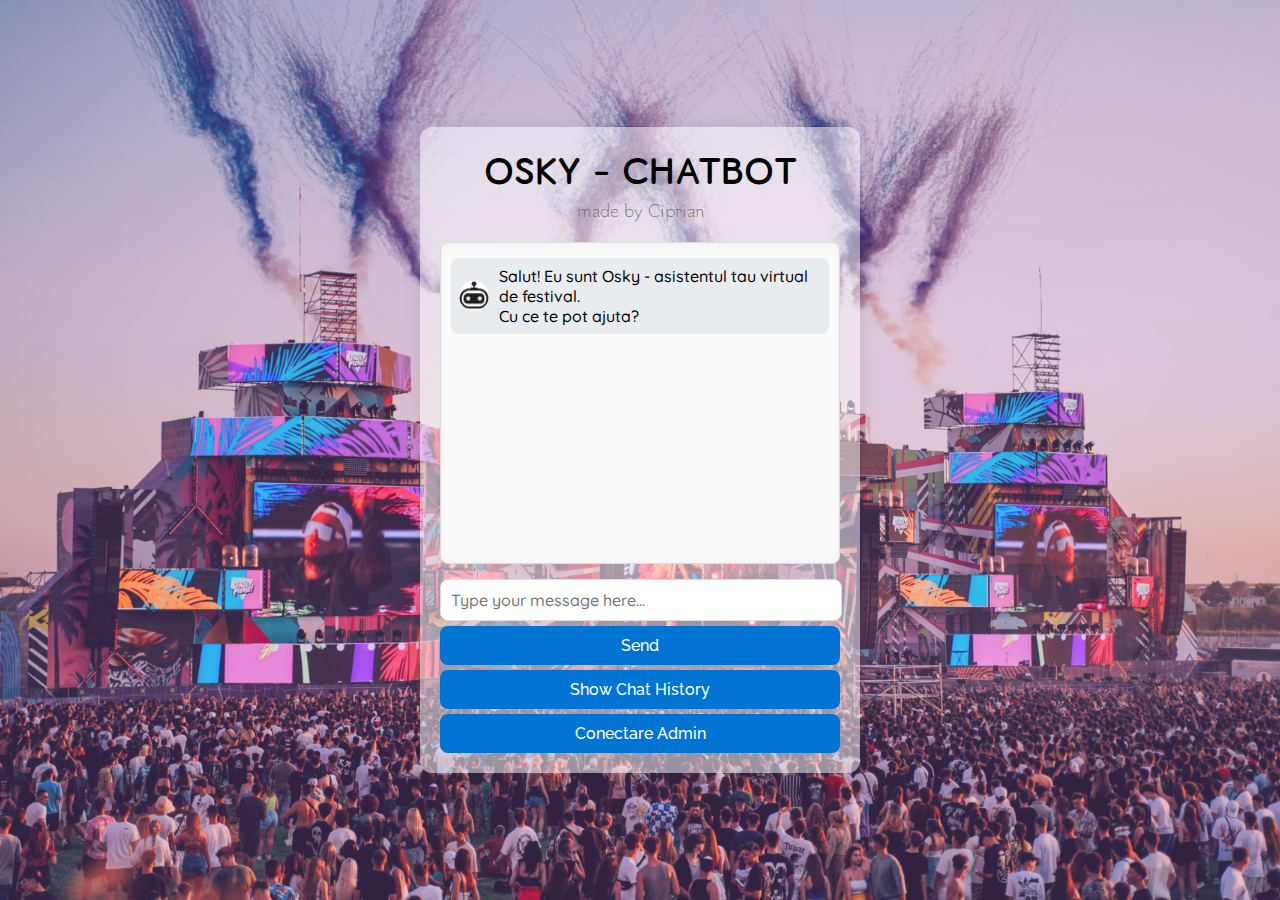
<file: src/main/resources/static/index.html>
<!DOCTYPE html>
<html lang="en">

<head>
    <meta charset="UTF-8">
    <meta name="viewport" content="width=device-width, initial-scale=1.0">
    <title>OKSY - FESTIVAL MANAGER</title>
    <link rel="stylesheet" href="style.css">
    <link rel="icon" href="images/logo.png" type="image/png">
    <script src="script.js" defer></script>
</head>

<body>
    <div class="chat-container">
        <h1>OSKY - CHATBOT</h1>
        <h2>made by Ciprian</h2>
        <div id="chat-box" class="chat-box">
            <p class="bot-message"><img src="images/bot.png" class="avatar"> Salut! Eu sunt Osky - asistentul tau
                virtual de festival.<br>Cu ce te pot ajuta?</p>
        </div>
        <input type="text" id="user-input" placeholder="Type your message here...">
        <button onclick="sendMessage()">Send</button>
        <button onclick="showChatHistory()">Show Chat History</button>
        <!-- Buton pentru accesare Admin Panel -->
        <button onclick="showLoginForm()">Conectare Admin</button>

        <!-- Formular de autentificare -->
        <div id="adminLoginForm" style="display:none;">
            <h3>AUTENTIFICARE ADMIN</h3>
            <input type="password" id="adminUsername" placeholder="Username" required>
            <input type="password" id="adminPassword" placeholder="Parola" required>
            <button onclick="loginAdmin()">Autentificare</button>
        </div>
    </div>
</body>

</html>
</file>
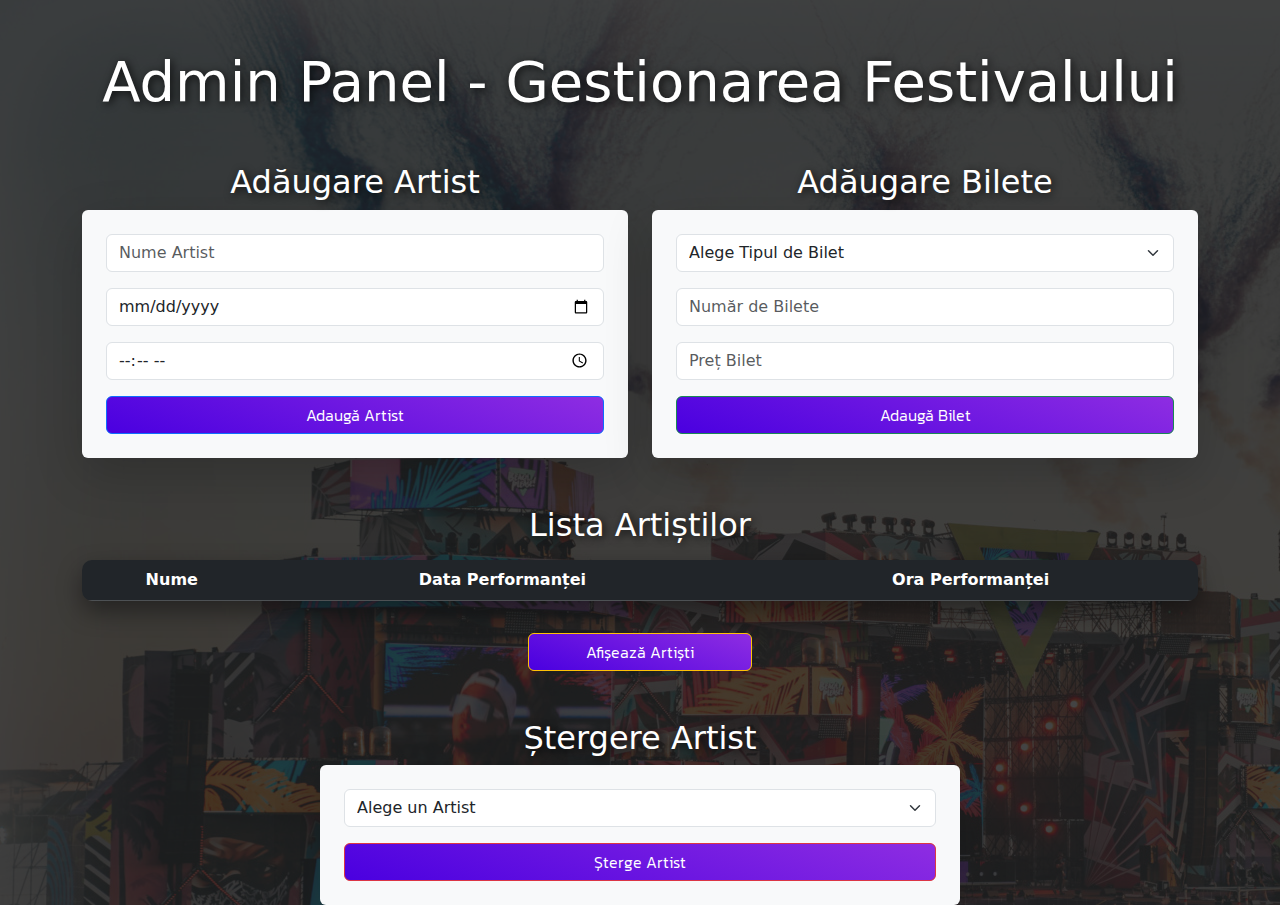
<file: src/main/resources/static/admin.html>
<!DOCTYPE html>
<html lang="ro">

<head>
    <meta charset="UTF-8">
    <meta name="viewport" content="width=device-width, initial-scale=1.0">
    <title>Admin Panel - Festival</title>
    <link rel="stylesheet" href="admin/admin.css">
    <link rel="stylesheet" href="https://cdn.jsdelivr.net/npm/bootstrap@5.3.0/dist/css/bootstrap.min.css">
</head>

<body class="bg-dark text-white">
    <div class="container py-5">
        <h1 class="text-center display-4">Admin Panel - Gestionarea Festivalului</h1>
        <div class="row my-5">
            <div class="col-md-6">
                <h2 class="text-center">Adăugare Artist</h2>
                <form id="addArtistForm" class="p-4 bg-light text-dark rounded shadow-lg">
                    <input type="text" class="form-control mb-3" id="artistName" placeholder="Nume Artist" required>
                    <input type="date" class="form-control mb-3" id="performanceDate" required>
                    <input type="time" class="form-control mb-3" id="performanceTime" required>
                    <button type="submit" class="btn btn-primary w-100"
                        style="font-family: 'Kanit', serif; font-weight: 300;font-style: normal;">Adaugă Artist</button>
                </form>
            </div>
            <div class="col-md-6">
                <h2 class="text-center">Adăugare Bilete</h2>
                <form id="addTicketForm" class="p-4 bg-light text-dark rounded shadow-lg">
                    <select class="form-select mb-3" id="ticketType" required>
                        <option value="" disabled selected>Alege Tipul de Bilet</option>
                        <option value="General Admission">General Admission</option>
                        <option value="VIP">VIP</option>
                        <option value="ULTRA VIP">ULTRA VIP</option>
                    </select>
                    <input type="number" class="form-control mb-3" id="availableTickets" placeholder="Număr de Bilete"
                        required>
                    <input type="number" class="form-control mb-3" step="0.01" id="ticketPrice" placeholder="Preț Bilet"
                        required>
                    <button type="submit" class="btn btn-success w-100"
                        style="font-family: 'Kanit', serif; font-weight: 300;font-style: normal;">Adaugă Bilet</button>
                </form>
            </div>
        </div>

        <h2 class="text-center mt-5">Lista Artiștilor</h2>
        <table id="artistTable" class="table table-striped table-dark mt-3">
            <thead>
                <tr>
                    <th style="text-align: center;">Nume</th>
                    <th style="text-align: center;">Data Performanței</th>
                    <th style="text-align: center;">Ora Performanței</th>
                </tr>
            </thead>
            <tbody>
                <!-- Datele vor fi afișate aici -->
            </tbody>
        </table>

        <div class="text-center">
            <button id="fetchArtistsButton" class="btn btn-warning mt-3"
                style="font-family: 'Kanit', serif; font-weight: 300;font-style: normal; color: white;">Afișează
                Artiști</button>
        </div>
    </div>
    <div class="center-container">
        <div class="col-md-6">
            <h2 class="text-center">Ștergere Artist</h2>
            <form id="deleteArtistForm" class="p-4 bg-light text-dark rounded shadow-lg">
                <select class="form-select mb-3" id="artistSelect" required>
                    <option value="" disabled selected>Alege un Artist</option>
                </select>
                <button type="submit" class="btn btn-danger w-100"
                    style="font-family: 'Kanit', serif; font-weight: 300;font-style: normal;">Șterge Artist</button>
            </form>
        </div>
    </div>
    <script src="admin/admin.js"></script>
    <script src="https://cdn.jsdelivr.net/npm/bootstrap@5.3.0/dist/js/bootstrap.bundle.min.js"></script>
</body>

</html>
</file>
<file: src/main/resources/static/style.css>
@import url('https://fonts.googleapis.com/css2?family=Quicksand:wght@300..700&family=Raleway:ital,wght@0,100..900;1,100..900&family=Tsukimi+Rounded&display=swap');

body {
    font-family: 'Arial', sans-serif;
    display: flex;
    justify-content: center;
    align-items: center;
    height: 100vh;
    background-color: #f3f3f3;
    margin: 0;
    padding: 0;
    background: url('images/bp-main.png') no-repeat center center fixed;
    background-size: cover;
}

.chat-container {
    width: 400px;
    padding: 20px;
    background: rgba(256, 256, 256, .5);
    border-radius: 12px;
    box-shadow: 0 0 20px rgba(0, 0, 0, 0.1);
    display: flex;
    flex-direction: column;
}

.chat-container h1,
.chat-container h2 {
    text-align: center;
}

h1 {
    font-size: 2rem;
    margin: 0;
    font-family: "Tsukimi Rounded", serif;
    font-weight: bolder;
    font-style: normal;
}

h2 {
    font-size: 1rem;
    color: #666;
    margin-top: 5px;
    margin-bottom: 20px;
    font-family: "Tsukimi Rounded", serif;
    font-weight: lighter;
    font-style: normal;
}

.chat-box {
    border: 1px solid #ddd;
    padding: 10px;
    height: 300px;
    overflow-y: auto;
    background: #fafafa;
    border-radius: 8px;
    margin-bottom: 10px;
    box-shadow: inset 0 0 10px rgba(0, 0, 0, 0.05);
    display: flex;
    flex-direction: column;
}

.message {
    opacity: 0;
    transform: translateY(10px);
    animation: slideIn 0.3s ease-out forwards;
}

@keyframes slideIn {
    from {
        opacity: 0;
        transform: translateY(10px);
    }

    to {
        opacity: 1;
        transform: translateY(0);
    }
}

.user-message {
    background-color: rgba(0, 100, 182, 0.8);
    color: white;
    padding: 8px;
    border-radius: 8px;
    margin: 5px 0 5px auto;
    max-width: 100%;
    display: flex;
    align-items: center;
    justify-content: flex-end;
    flex-direction: row-reverse;
    font-family: "Quicksand", serif;
    font-optical-sizing: auto;
    font-weight: 500;
    font-style: normal;
}

.bot-message {
    background-color: #e9ecef;
    color: black;
    padding: 8px;
    border-radius: 8px;
    margin: 5px auto 5px 0;
    max-width: 100%;
    display: flex;
    align-items: center;
    font-family: "Quicksand", serif;
    font-optical-sizing: auto;
    font-weight: 500;
    font-style: normal;
}

.avatar {
    width: 30px;
    height: 30px;
    border-radius: 50%;
}

.user-message .avatar {
    margin-left: 10px;
}

.bot-message .avatar {
    margin-right: 10px;
}

input[type="text"],
input[type="password"] {
    width: 95%;
    padding: 10px;
    margin-right: 10px;
    margin-top: 5px;
    border-radius: 8px;
    border: 1px solid #ddd;
    font-size: 16px;
    font-family: "Quicksand", serif;
    font-optical-sizing: auto;
    font-weight: 500;
    font-style: normal;
}

button {
    width: 100%;
    background: rgba(0, 116, 211, 1);
    color: white;
    border: none;
    cursor: pointer;
    transition: background 0.3s ease;
    padding: 10px;
    margin-right: 10px;
    margin-top: 5px;
    border-radius: 8px;
    font-size: 16px;
    font-family: "Raleway", serif;
    font-optical-sizing: auto;
    font-weight: 500;
    font-style: normal;
}

button:hover {
    background: rgba(36, 156, 255, 1);
}

.typing::after {
    content: '...';
    animation: typingAnimation 1s infinite;
}

@keyframes typingAnimation {
    0% {
        content: '.';
    }

    33% {
        content: '..';
    }

    66% {
        content: '...';
    }
}

h3 {
    font-family: "Quicksand", serif;
    font-optical-sizing: auto;
    font-weight: 900;
    font-style: normal;
    color: rgb(32, 29, 29);
    margin-top: 20px;
    text-align: center;
    font-size: 20px;
}
</file>
<file: src/main/resources/static/admin/admin.css>
@import url('https://fonts.googleapis.com/css2?family=Kanit:ital,wght@0,100;0,200;0,300;0,400;0,500;0,600;0,700;0,800;0,900;1,100;1,200;1,300;1,400;1,500;1,600;1,700;1,800;1,900&family=PT+Sans:ital,wght@0,400;0,700;1,400;1,700&family=Quicksand:wght@300..700&family=Raleway:ital,wght@0,100..900;1,100..900&family=Tsukimi+Rounded&display=swap');

body {
    font-family: 'Raleway', sans-serif;
    margin: 0;
    padding: 0;
    background: url("../images/background2.png");
    color: #e1e1e1;
    text-align: center;
    overflow-x: hidden;
    animation: fadeIn 1.5s ease-in-out;
}

h1,
h2 {
    color: #ffffff;
    text-shadow: 2px 2px 8px rgba(0, 0, 0, 0.8);
    animation: slideDown 1.2s ease-out;
    /* background-color: black; */
}

form {
    background: rgba(34, 34, 34, 0.9);
    border-radius: 15px;
    padding: 20px;
    box-shadow: 0 10px 25px rgba(0, 0, 0, 0.4);
    animation: popIn 1s ease-in;
}

input,
select,
button {
    width: 20%;
    padding: 10px;
    margin: 10px 0;
    border-radius: 10px;
    border: none;
    transition: ease-in .3s;
    font-family: "Kanit", serif;
    font-weight: 500;
    font-style: normal;
}

button {
    background: linear-gradient(20deg, #4a00e0, #8e2de2);
    color: white;
    font-weight: bold;
    transition: all 0.3s;
}

input,
select {
    background-color: rgba(20, 20, 20, .3);
    color: white;
}

button:hover {
    box-shadow: 0 5px 20px rgba(0, 0, 0, 0.5);
}

table {
    margin-top: 20px;
    border-radius: 10px;
    width: 50%;
    overflow: hidden;
    box-shadow: 0 10px 25px rgba(0, 0, 0, 0.4);
    animation: fadeInUp 1.5s ease-in-out;
}

th,
td {
    padding: 10px;
    text-align: center;
    vertical-align: middle;
}

th {
    background-color: #8e2de2;
    color: white;
}

/* Animations */
@keyframes fadeIn {
    from {
        opacity: 0;
    }

    to {
        opacity: 1;
    }
}

@keyframes slideDown {
    from {
        transform: translateY(-50px);
        opacity: 0;
    }

    to {
        transform: translateY(0);
        opacity: 1;
    }
}

@keyframes popIn {
    from {
        transform: scale(0.8);
        opacity: 0;
    }

    to {
        transform: scale(1);
        opacity: 1;
    }
}

@keyframes fadeInUp {
    from {
        transform: translateY(30px);
        opacity: 0;
    }

    to {
        transform: translateY(0);
        opacity: 1;
    }
}

.center-container {
    display: flex;
    justify-content: center;
    align-items: center;
    /* Înălțimea minimă a containerului */
    /* Fundal semi-transparent (opțional) */
}
</file>
